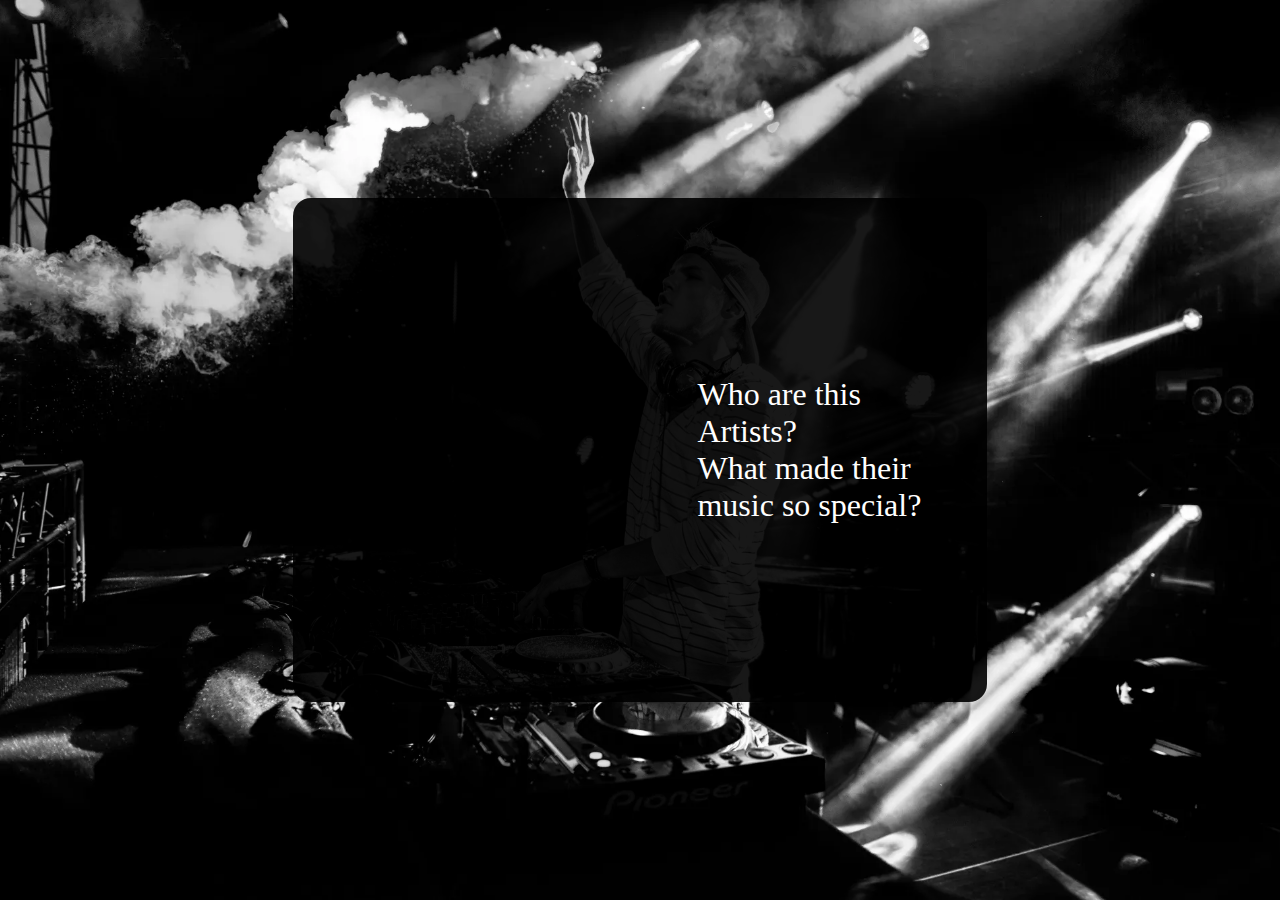
<file: project/pages/artists.html>
<!DOCTYPE html>
<html lang="en">
<head>
    <meta charset="UTF-8">
    <meta name="viewport" content="width=device-width, initial-scale=1.0">
    <title>Artits</title>
    <link rel="stylesheet" href="../style/artistsStyle.css">
    
    <script src="../JSON_JS/artistJSON.js" defer></script>
    <script src="../js/artists.js" defer></script>
</head>
<body>
    <header>
        <div id="headBox">
            <div id="slider">
                <div id="imgBox"></div>
            </div>

            <div id="textBox">
                <p>Who are this Artists? <br> What made their music so special?</p>
            </div>
        </div>
    </header>

    <div id="artistsBox">
        
    </div>
</body>
</html>
</file>
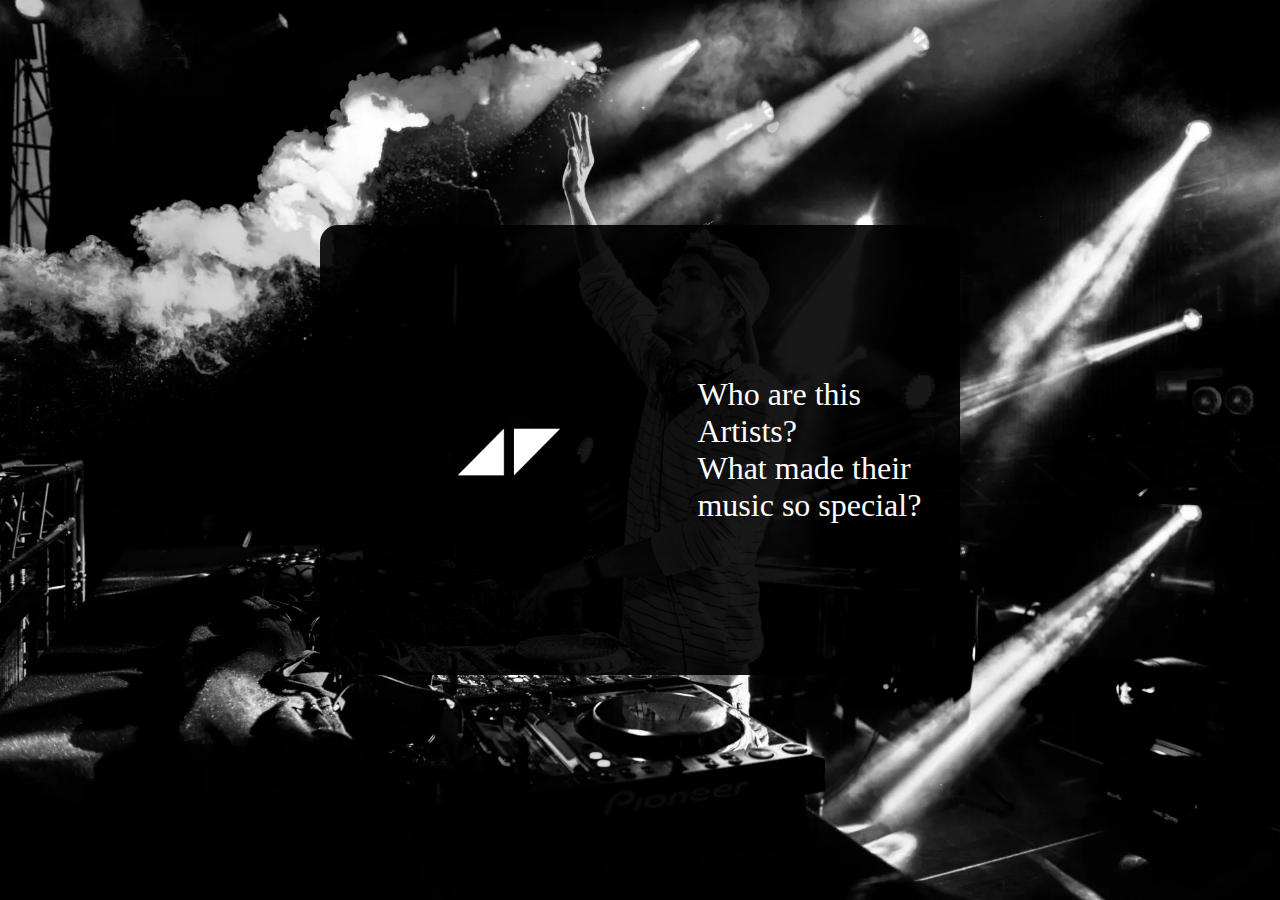
<file: project/pages/artits.html>
<!DOCTYPE html>
<html lang="en">
<head>
    <meta charset="UTF-8">
    <meta name="viewport" content="width=device-width, initial-scale=1.0">
    <title>Artits</title>
    <link rel="stylesheet" href="../style/artitsStyle.css">
    <script src="../js/artitsScript.js" defer></script>
</head>
<body>
    <header>
        <div id="headBox">
            <div id="slider">
                
            </div>

            <div id="textBox">
                <p>Who are this Artists? <br> What made their music so special?</p>
            </div>
        </div>
    </header>
</body>
</html>
</file>
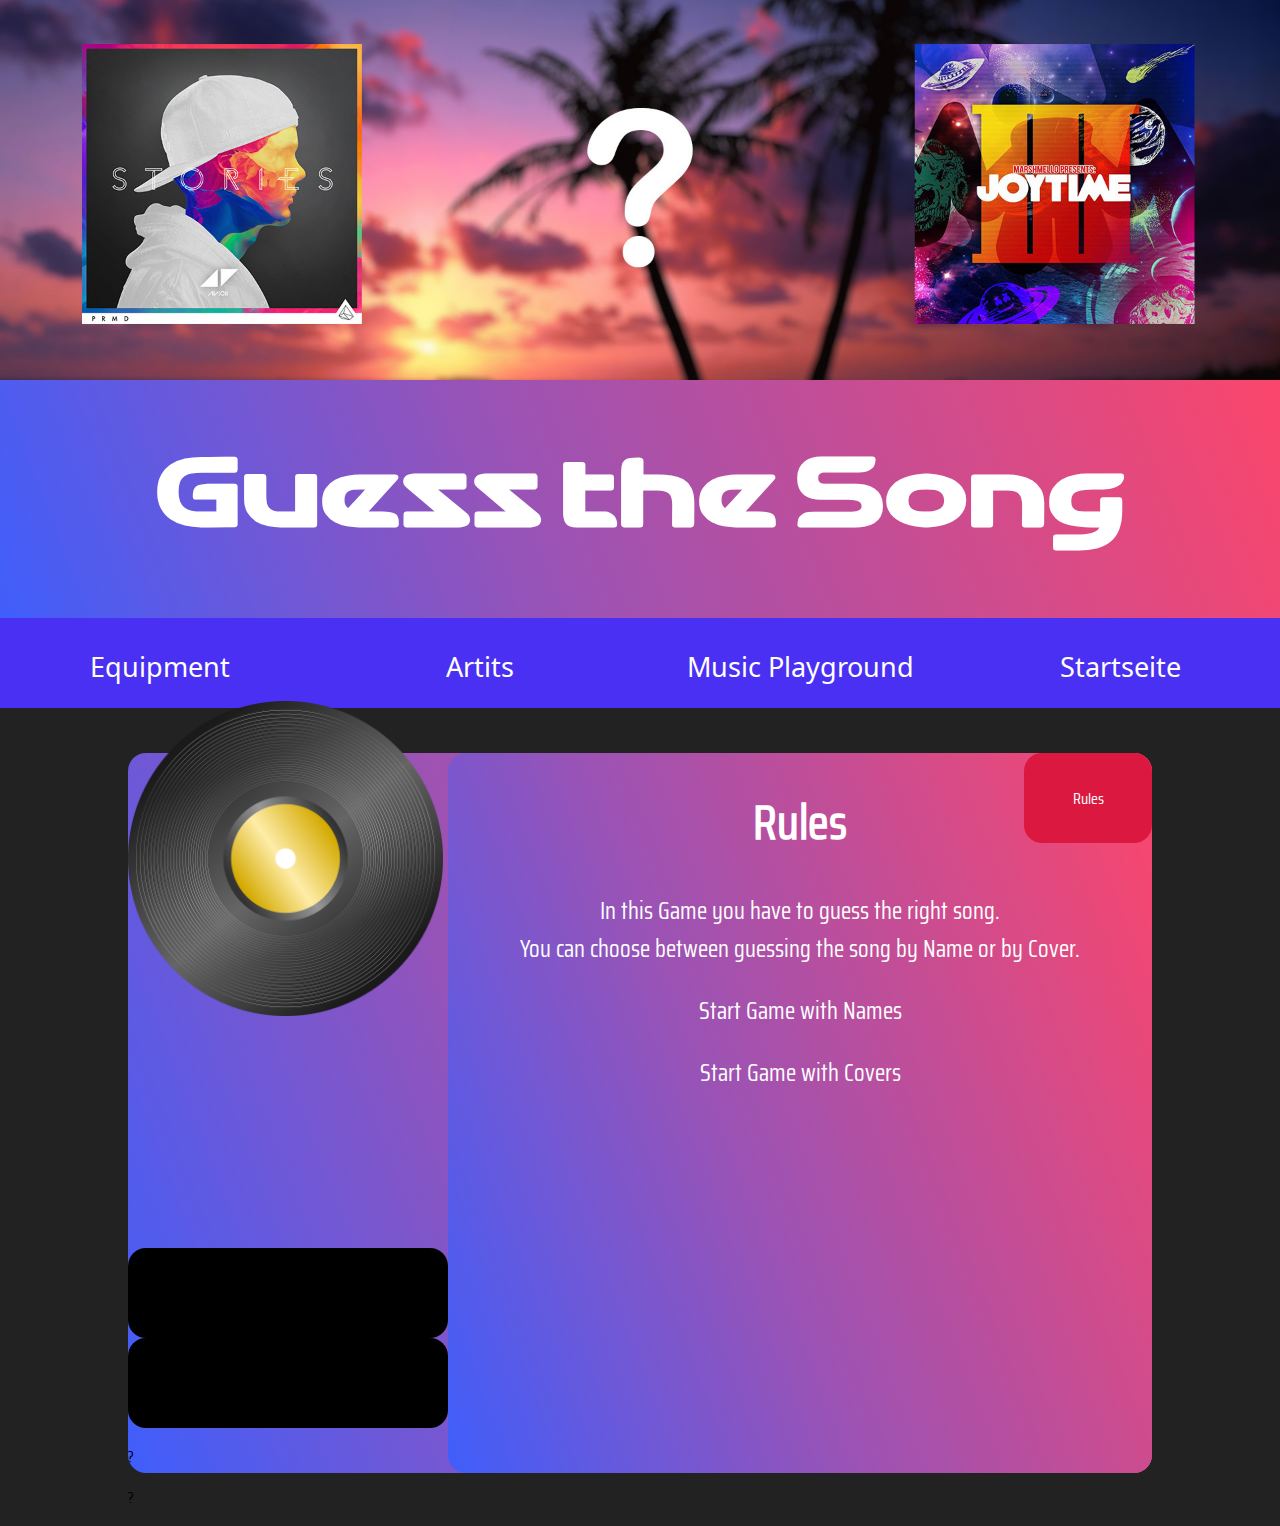
<file: project/pages/guessTheSong.html>
<!DOCTYPE html>
<html lang="en">

<head>
    <meta charset="UTF-8">
    <meta name="viewport" content="width=device-width, initial-scale=1.0">
    <title>Guess the Song</title>

    <link rel="stylesheet" href="../style/guessTheSongStyle.css">
    <script src="../js/guessTheSongScript.js" defer></script>

    <link rel="icon" href="../img/guessTheSong/disk.png">
</head>

<body>
    <header>
        <img src="../img/guessTheSong/titlepicture_new.jpg" alt="titlepicture">

        <div id="headBox">
            <h1>Guess the Song</h1>
        </div>
    </header>

    <nav>
        <div class="navItem">
            <p>Equipment</p>
        </div>

        <div class="navItem">
            <p>Artits</p>
        </div>

        <div class="navItem">
            <p>Music Playground</p>
        </div>

        <div class="navItem">
            <a href="../index.html">
                <p>Startseite</p>
            </a>
        </div>
    </nav>

    <div id="gameContainer">
        <div id="game">
            <img id="disk" src="../img/guessTheSong/disk.png" alt="disk">

            <div id="coverBox">

            </div>

            <div id="nameButtonBox">
                <div class="guessButtons" onclick="clickButton0();"></div>

                <div class="countBox"></div>

                <div class="guessButtons" onclick="clickButton1();"></div>
            </div>

            <div id="coverButtonBox">
                <div class="coverGuessButtons" onclick="clickButton0();">
                    <p>?</p>
                </div>

                <div class="countBox"></div>

                <div class="coverGuessButtons" onclick="clickButton1();">
                    <p>?</p>
                </div>
            </div>

            <div id="ruleButton" onclick="switchToRules();">
                <p>Rules</p>
            </div>
        </div>


        <div id="rules">
            <h1>Rules</h1>
            <p>In this Game you have to guess the right song. <br> You can choose between guessing the song by Name or
                by Cover.</p>

            <div id="ruleButtonBox">
                <div class="startButton" onclick="startNameGame();">
                    <p>Start Game with Names</p>
                </div>

                <div class="startButton" onclick="startCoverGame();">
                    <p>Start Game with Covers</p>
                </div>
            </div>
        </div>
    </div>
</body>

</html>
</file>
<file: project/style/artistsStyle.css>
body {
    margin: 0;
}

header {
    height: 100vh;
    width: 100%;
    background-image: url(../img/artists/avicii2.webp);
    background-position: center;
    background-size: cover;
    background-repeat: no-repeat;
    background-attachment: fixed;
    display: flex;
    justify-content: center;
    align-items: center;
}

#headBox {
    height: 50vh;
    width: 50vw;
    background-color: rgba(0, 0, 0, 0.904);
    color: white;
    border-radius: 2vh;
    font-size: 2rem;
    display: flex;
    justify-content: space-between;
    align-items: center;
    padding: 3vh;
}

#slider {
    height: 50vh;
    width: 50vw;
    display: flex;
    justify-content: center;
    align-items: center;
}

#imgBox {
    height: 60%;
    width: 60%;
    background-position: center;
    background-size: contain;
    background-repeat: no-repeat;
    animation: imgSlide 15s linear infinite;
}

@keyframes imgSlide {
    0% {background-image: url(../img/artists/logos/MartinGarrixLogoWhite.png);}
    25% {background-image: url(../img/artists/logos/AviciiLogoWhite.png);}
    50% {background-image: url(../img/artists/logos/AlanWalkerLogoWhite.png);}
    75% {background-image: url(../img/artists/logos/MarshmelloLogoWhite.png)}
    100% {background-image: url(../img/artists/logos/MartinGarrixLogoWhite.png)}
}

.fadeImg {
    animation: imgFad 5s linear;
}

@keyframes imgFade {
    0% {opacity: 0;}
    50% {opacity: 1;}
    100% {opacity: 0;}
}
</file>
<file: project/style/artitsStyle.css>
body {
    margin: 0;
}

header {
    height: 100vh;
    width: 100%;
    background-image: url(../img/artitsts/avicii2.webp);
    background-position: center;
    background-size: cover;
    background-repeat: no-repeat;
    background-attachment: fixed;
    display: flex;
    justify-content: center;
    align-items: center;
}

#headBox {
    height: 50vh;
    width: 50vw;
    background-color: rgba(0, 0, 0, 0.904);
    color: white;
    border-radius: 2vh;
    font-size: 2rem;
    display: flex;
    justify-content: center;
    align-items: center;
}

#slider {
    height: 50vh;
    width: 50vw;
    display: flex;
    justify-content: center;
    align-items: center;
}

#slider > img {
    height: auto;
    width: 30%;
}

.fadeImg {
    animation: imgFad 5s linear;
}

@keyframes imgFade {
    0% {opacity: 0;}
    50% {opacity: 1;}
    100% {opacity: 0;}
}
</file>
<file: project/style/guessTheSongStyle.css>
@font-face {
    font-family: Altorned;
    src: url(../fonts/altroned-trial.regular.ttf);
}

@font-face {
    font-family: NotoMusic;
    src: url(../fonts/NotoMusic.ttf);
}

@font-face {
    font-family: Siara;
    src: url(../fonts/SairaCondensed-Regular.ttf);
}

body {
    margin: 0;
    background-color: var(--mainColor);
}

a {
    color: white;
    text-decoration: none;
}

:root {
    --mainColor: #222222;
    --navColor: #020024;
    --mainGradient: linear-gradient(45deg, rgba(2, 0, 36, 1) 0%, rgba(9, 9, 121, 1) 45%, rgba(0, 212, 255, 1) 100%);
    --gameGradinent: linear-gradient(69deg, rgba(63, 94, 251, 1) 0%, rgba(153, 83, 182, 1) 41%, rgba(252, 70, 107, 1) 100%);
    --headfont: Altorned;
    --mainFont: NotoMusic;
    --gameFont: Siara;
}

header > img {
    height: auto;
    width: 100%;
}

nav {
    height: 10vh;
    width: 100%;
    background-color: #4A30F2;
    display: flex;
    justify-content: space-around;
    margin-top: -1vh;
}

.navItem {
    height: 10vh;
    width: 25%;
    display: flex;
    justify-content: center;
    align-items: center;
    color: white;
    font-size: 3vh;
    transition: background-color 1s ease-in-out;
    user-select: none;
    font-family: var(--mainFont);
}

.navItem:hover {
    background-color: #111baa;
}

#headBox {
    height: 30vh;
    width: 100%;
    background: #3F5EFB;
    background: var(--gameGradinent);
    margin-top: -3vh;
    color: white;
    font-size: 5vh;
    display: flex;
    justify-content: center;
    align-items: center;
    font-family: var(--headfont);
}

#gameContainer {
    height: 80vh;
    width: 80%;
    background: #3F5EFB;
    background: var(--gameGradinent);
    margin-top: 5vh;
    margin-bottom: 5vh;
    margin-right: auto;
    margin-left: auto;
    border-radius: 2vh;
    display: flex;
    justify-content: center;
    align-items: center;
    font-family: var(--gameFont);
    position: relative;
}

#rules {
    height: 80vh;
    width: 80%;
    background: #3F5EFB;
    background: var(--gameGradinent);
    margin-top: 5vh;
    margin-bottom: 5vh;
    margin-right: auto;
    margin-left: auto;
    border-radius: 2vh;
    font-family: var(--gameFont);
    text-align: center;
    font-size: 1.5rem;
    color: white;
}

#ruleButton {
    height: 10vh;
    width: 10vw;
    background-color: rgba(219, 24, 63, 1);
    display: flex;
    justify-content: center;
    align-items: center;
    position: absolute;
    top: 0;
    right: 0;
    border-radius: 2vh;
    color: white;
}

#disk {
    height: auto;
    width: 35vh;
    margin-bottom: 25vh;
}

.diskAnimation {
    animation: spinDisk linear infinite 3s;
}

@keyframes spinDisk {
    0% {transform: rotate(0deg);}
    100% {transform: rotate(360deg);}
}

#coverBox {
    position: absolute;
    top: 123vh;
    width: 100%;
    display: flex;
    justify-content: space-around;
    align-items: center;
}

#coverBox > img {
    height: 20vh;
    width: 20vw;
}

#buttonBox {
    position: absolute;
    top: 60vh;
    display: flex;
    justify-content: space-around;
    align-items: center;
    width: 100%;
}

.guessButtons {
    height: 10vh;
    width: 25vw;
    background-color: black;    
    border-radius: 2vh;
    display: flex;
    justify-content: center;
    align-items: center;
    color: white;
    pointer-events: none;
}
</file>
